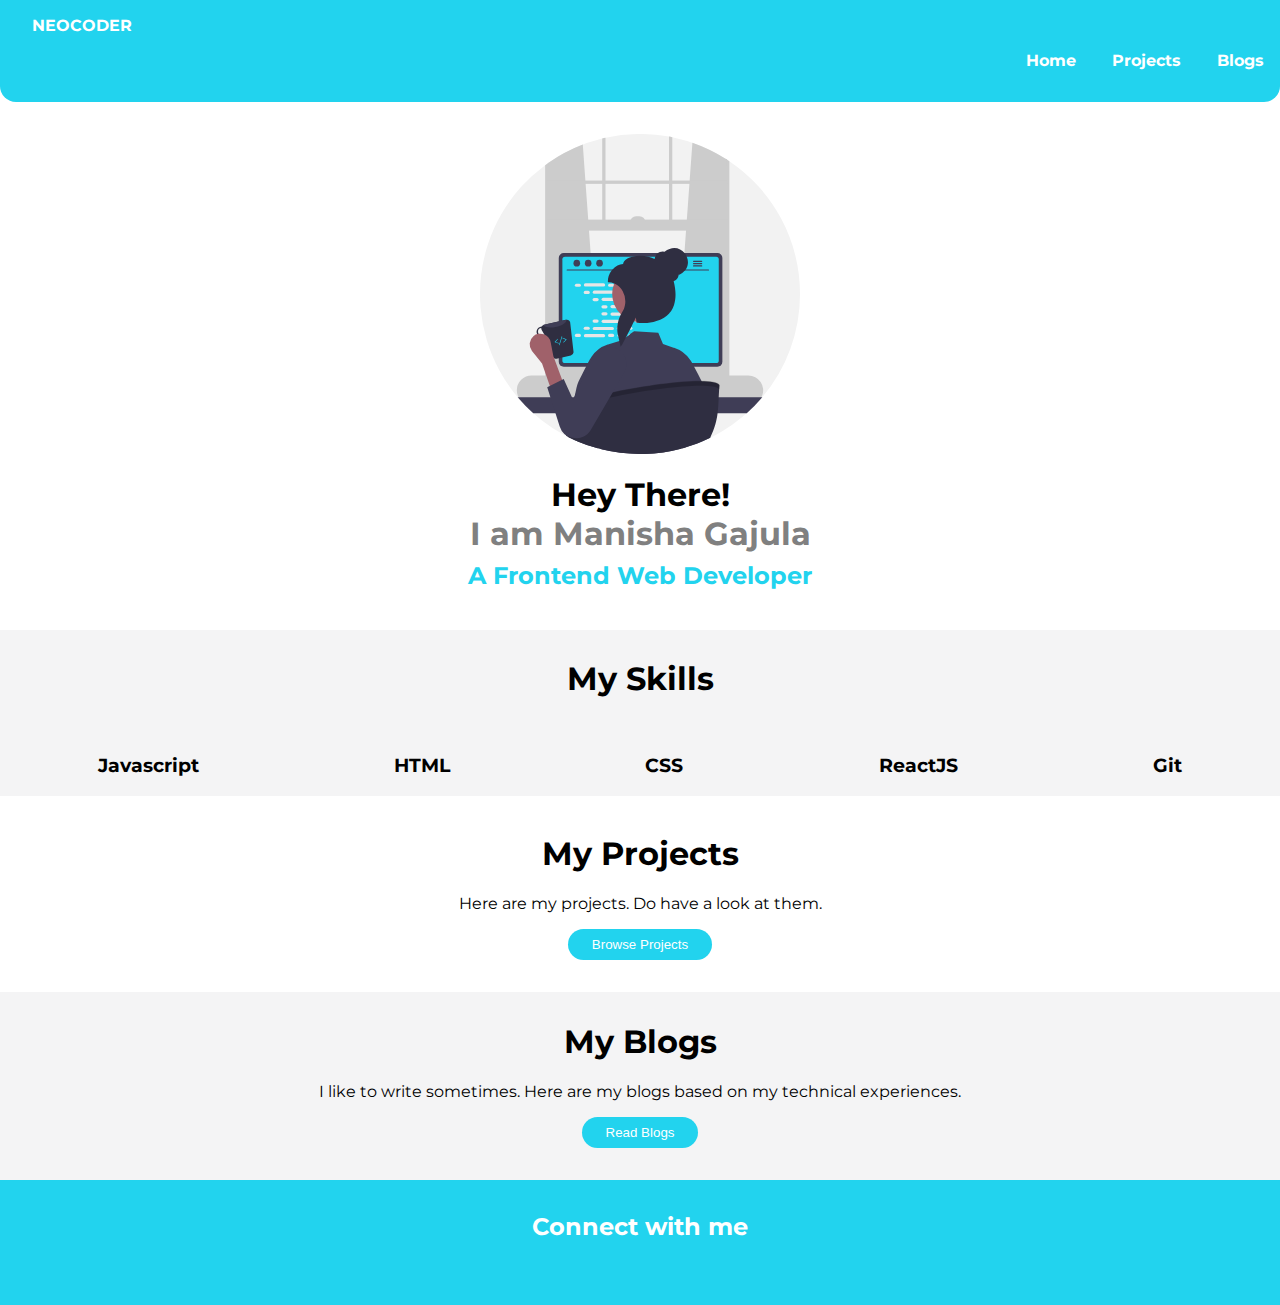
<file: index.html>
<!DOCTYPE html>
<html lang="en">
  <head>
    <meta charset="UTF-8" />
    <meta http-equiv="X-UA-Compatible" content="IE=edge" />
    <meta name="keywords" content="HTML, CSS" />
    <meta
      name="description"
      content="Hi, I am Manisha Gajula. A Full Stack Web Developer from Mumbai. Here's my portfolio where you can see all my projects and blogs."
    />
    <meta name="author" content="Manisha Gajula" />
    <meta name="viewport" content="width=device-width, initial-scale=1.0" />
    <link
      rel="stylesheet"
      href="https://cdnjs.cloudflare.com/ajax/libs/font-awesome/6.2.0/css/all.min.css"
      integrity="sha512-xh6O/CkQoPOWDdYTDqeRdPCVd1SpvCA9XXcUnZS2FmJNp1coAFzvtCN9BmamE+4aHK8yyUHUSCcJHgXloTyT2A=="
      crossorigin="anonymous"
      referrerpolicy="no-referrer"
    />
    <link href="style.css" rel="stylesheet" />
    <title>Manisha Gajula</title>
  </head>
  <body>
    <!--navigation code-->
    <nav class="navigation">
      <div class="nav-container">
        <div class="header">
          <a class="linked" href="/index.html">NEOCODER</a>
        </div>

        <ul class="nav-link">
          <li class="link">
            <a class="active linked" href="/index.html">Home</a>
          </li>

          <li class="link">
            <a class="linked" href="/project.html">Projects</a>
          </li>

          <li class="link">
            <a class="linked" href="/blogs.html">Blogs</a>
          </li>
        </ul>
      </div>
    </nav>

    <!--header and image code-->

    <header>
      <img src="images/hero.svg" />
      <h1 class="heading">
        Hey There! <br /><span class="heading-name"> I am Manisha Gajula </span
        ><br />
        <span class="heading-profile"> A Frontend Web Developer</span>
      </h1>
    </header>

    <!--myskills code-->

    <main>
      <section id="totalskills" class="icons section">
        <h1 class="skills">My Skills</h1>

        <div class="skills-icons">
          <div class="jsicon skill-info">
            <i class="fa-brands fa-square-js fa-4x"></i>
            <div>
              <h3>Javascript</h3>
            </div>
          </div>

          <div class="htmlicon skill-info">
            <i class="fa-brands fa-html5 fa-4x"></i>
            <h3>HTML</h3>
          </div>

          <div class="cssicon skill-info">
            <i class="fa-brands fa-css3-alt fa-4x"></i>
            <h3>CSS</h3>
          </div>

          <div class="reactjs skill-info">
            <i class="fa-brands fa-react fa-4x"></i>
            <h3>ReactJS</h3>
          </div>

          <div class="git skill-info">
            <i class="fa-brands fa-square-github fa-4x"></i>
            <h3>Git</h3>
          </div>
        </div>
      </section>

      <section class="projects">
        <h1>My Projects</h1>
        <p>Here are my projects. Do have a look at them.</p>

        <div class="browsebutton">
          <button type="button" class="btn">
            <a href="project.html">Browse Projects</a>
          </button>
        </div>
      </section>

      <section class="blogs">
        <h1>My Blogs</h1>
        <p>
          I like to write sometimes. Here are my blogs based on my technical
          experiences.
        </p>
        <button type="button" class="btn">
          <a href="blogs.html">Read Blogs</a>
        </button>
      </section>

      <footer class="footer">
        <div class="footer-heading">Connect with me</div>
        <div class="sociallinks">
          <div class="linkedinicon">
            <a href="https://www.linkedin.com/in/manishagajula/" target="_blank"
              ><i class="fa-brands fa-linkedin-in fa-2x footer-icon"></i
            ></a>
          </div>

          <div class="twittericon">
            <a href="https://twitter.com/ManishaG15" target="_blank"
              ><i class="fa-brands fa-twitter fa-2x footer-icon"></i
            ></a>
          </div>

          <div class="githubicon">
            <a href="https://github.com/manishagajula" target="_blank"
              ><i class="fa-brands fa-github fa-2x footer-icon"></i
            ></a>
          </div>
        </div>
      </footer>
    </main>
  </body>
</html>
</file>
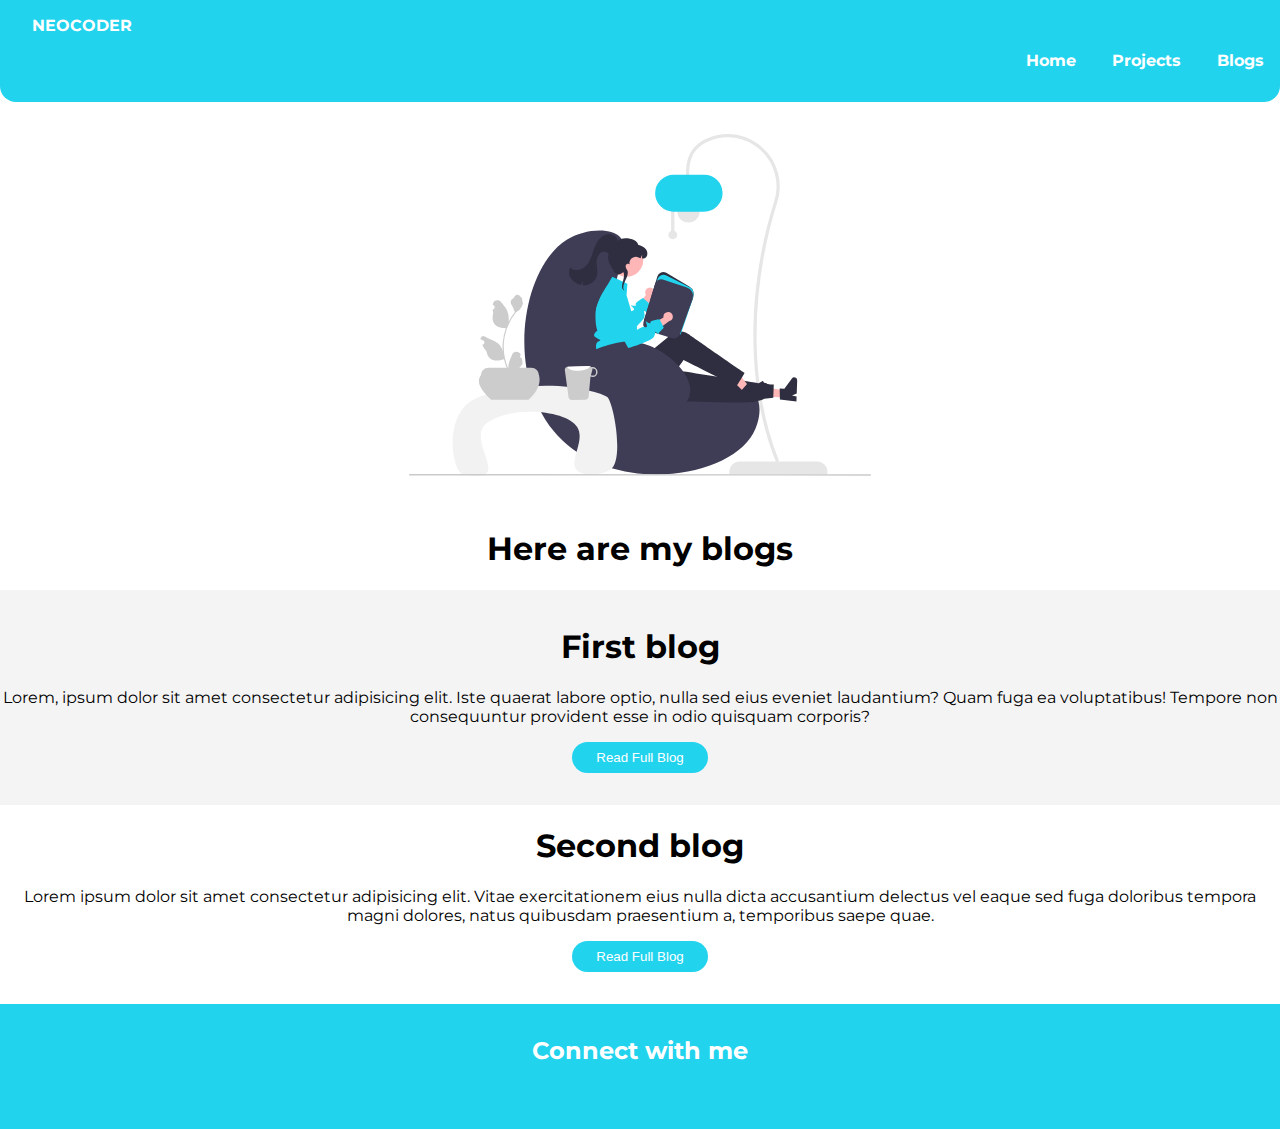
<file: blogs.html>
<!DOCTYPE html>
<html lang="en">
  <head>
    <meta charset="UTF-8" />
    <meta http-equiv="X-UA-Compatible" content="IE=edge" />
    <meta name="viewport" content="width=device-width, initial-scale=1.0" />
    <link
      rel="stylesheet"
      href="https://cdnjs.cloudflare.com/ajax/libs/font-awesome/6.2.0/css/all.min.css"
      integrity="sha512-xh6O/CkQoPOWDdYTDqeRdPCVd1SpvCA9XXcUnZS2FmJNp1coAFzvtCN9BmamE+4aHK8yyUHUSCcJHgXloTyT2A=="
      crossorigin="anonymous"
      referrerpolicy="no-referrer"
    />
    <link href="blogs.css" rel="stylesheet" />
    <title>Blogs | Manisha Gajula</title>
  </head>
  <body>
      <!--navigation code-->
      <nav class="navigation">
        <div class="nav-container">
          <div class="header">
            <a class="linked" href="/index.html">NEOCODER</a>
          </div>
  
          <ul class="nav-link">
            <li class="link">
              <a class="linked" href="/index.html">Home</a>
            </li>
  
            <li class="link">
              <a class="linked" href="/project.html">Projects</a>
            </li>
  
            <li class="link">
              <a class="linked active" href="/blogs.html">Blogs</a>
            </li>
          </ul>
        </div>
      </nav>

      <header>

          <img src="images/blog.svg" class="blog-image" />
        
      <h1 class="heading">Here are my blogs</h1>
      </header>

      <section id=" blogpage" class="blogsection">

        <div class="firstblog">
          <h1> First blog</h1>
          <p>Lorem, ipsum dolor sit amet consectetur adipisicing elit. Iste quaerat labore optio, nulla sed eius eveniet laudantium? Quam fuga ea voluptatibus! Tempore non consequuntur provident esse in odio quisquam corporis?</p>
          <button type="button" class="btn">
            <a href="/firstblog.html" target="_blank">Read Full Blog</a>
          </button>
        </div>
    
        <div class="secondblog">
          <h1> Second blog</h1>
          <p>Lorem ipsum dolor sit amet consectetur adipisicing elit. Vitae exercitationem eius nulla dicta accusantium delectus vel eaque sed fuga doloribus tempora magni dolores, natus quibusdam praesentium a, temporibus saepe quae.</p>
          <button type="button" class="btn">
            <a href="/secondblog.html" target="_blank">Read Full Blog</a>
          </button>
        </div>

      </section>

      <footer class="footer">
        <div class="footer-heading">Connect with me</div>
        <div class="sociallinks">
          <div class="linkedinicon">
            <a href="https://www.linkedin.com/in/manishagajula/" target="_blank"
              ><i class="fa-brands fa-linkedin-in fa-2x footer-icon"></i
            ></a>
          </div>

          <div class="twittericon">
            <a href="https://twitter.com/ManishaG15" target="_blank"
              ><i class="fa-brands fa-twitter fa-2x footer-icon"></i
            ></a>
          </div>

          <div class="githubicon">
            <a href="https://github.com/manishagajula" target="_blank"
              ><i class="fa-brands fa-github fa-2x footer-icon"></i
            ></a>
          </div>
        </div>
      </footer>
    </main>
  </body>
</html>
</file>
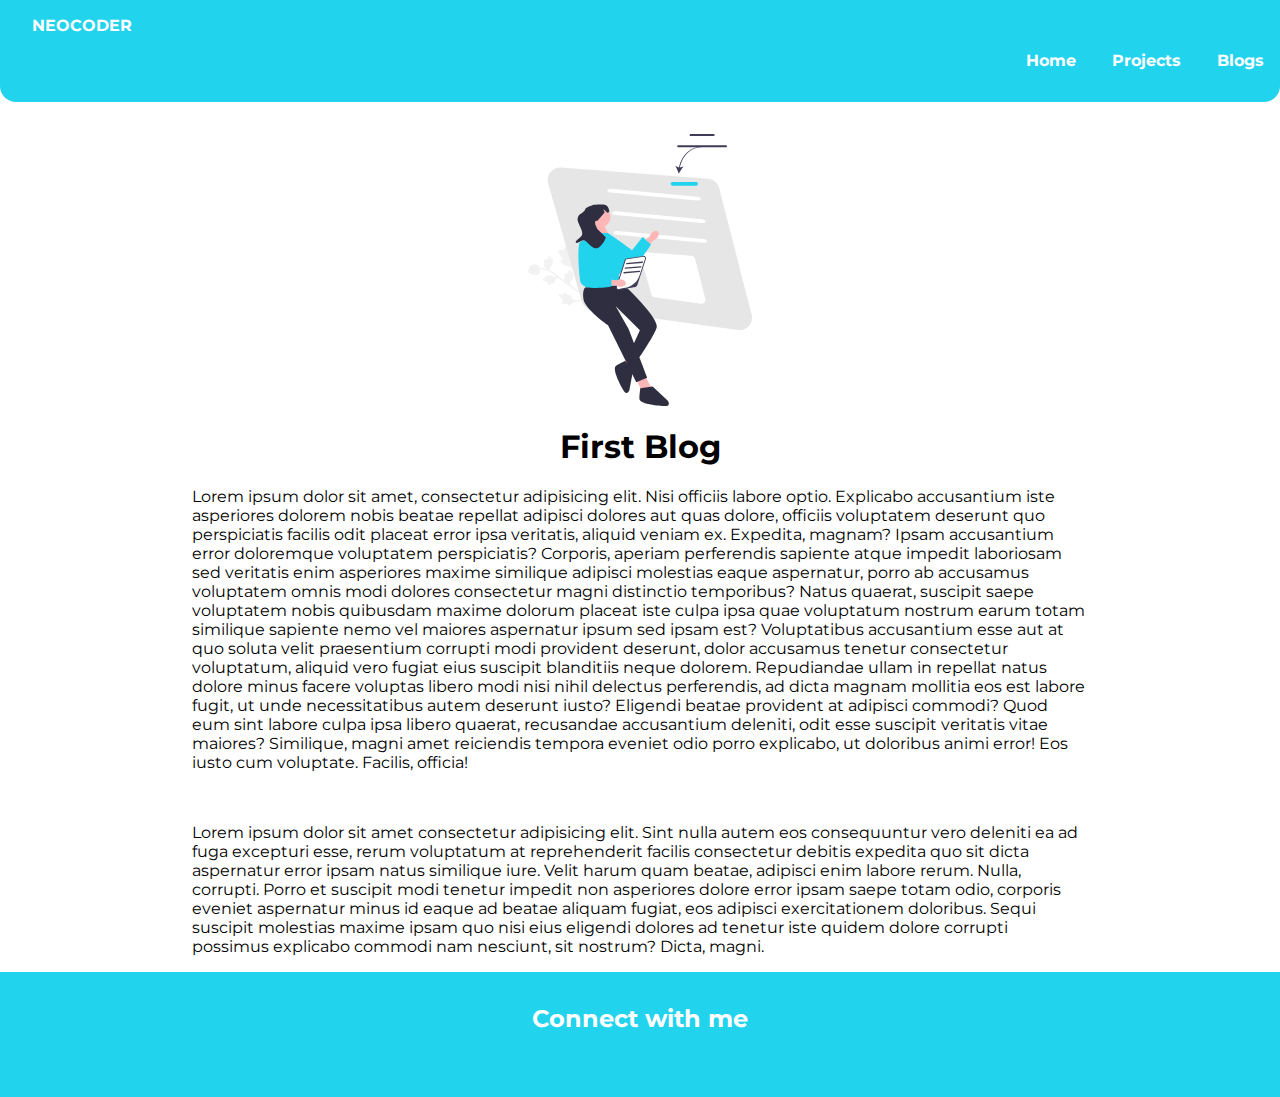
<file: firstblog.html>
<!DOCTYPE html>
<html lang="en">
  <head>
    <meta charset="UTF-8" />
    <meta http-equiv="X-UA-Compatible" content="IE=edge" />
    <meta name="keywords" content="HTML, CSS" />
    <meta
      name="description"
      content="Hi, I am Manisha Gajula. A Full Stack Web Developer from Mumbai. Here's my portfolio where you can see all my projects and blogs."
    />
    <meta name="author" content="Manisha Gajula" />
    <meta name="viewport" content="width=device-width, initial-scale=1.0" />
    <link
      rel="stylesheet"
      href="https://cdnjs.cloudflare.com/ajax/libs/font-awesome/6.2.0/css/all.min.css"
      integrity="sha512-xh6O/CkQoPOWDdYTDqeRdPCVd1SpvCA9XXcUnZS2FmJNp1coAFzvtCN9BmamE+4aHK8yyUHUSCcJHgXloTyT2A=="
      crossorigin="anonymous"
      referrerpolicy="no-referrer"
    />
    <link href="firstblog.css" rel="stylesheet" />
    <title>First Blog | Manisha Gajula</title>
  </head>

  <body>
    <!--navigation code-->
    <nav class="navigation">
      <div class="nav-container">
        <div class="header">
          <a class="linked" href="/index.html">NEOCODER</a>
        </div>

        <ul class="nav-link">
          <li class="link">
            <a class="active linked" href="/index.html">Home</a>
          </li>

          <li class="link">
            <a class="linked" href="/project.html">Projects</a>
          </li>

          <li class="link">
            <a class="linked" href="/blogs.html">Blogs</a>
          </li>
        </ul>
      </div>
    </nav>

    <header>
      <img src="/images/firstblogimg.svg" />
      <h1>First Blog</h1>
      <p>
        Lorem ipsum dolor sit amet, consectetur adipisicing elit. Nisi officiis
        labore optio. Explicabo accusantium iste asperiores dolorem nobis beatae
        repellat adipisci dolores aut quas dolore, officiis voluptatem deserunt
        quo perspiciatis facilis odit placeat error ipsa veritatis, aliquid
        veniam ex. Expedita, magnam? Ipsam accusantium error doloremque
        voluptatem perspiciatis? Corporis, aperiam perferendis sapiente atque
        impedit laboriosam sed veritatis enim asperiores maxime similique
        adipisci molestias eaque aspernatur, porro ab accusamus voluptatem omnis
        modi dolores consectetur magni distinctio temporibus? Natus quaerat,
        suscipit saepe voluptatem nobis quibusdam maxime dolorum placeat iste
        culpa ipsa quae voluptatum nostrum earum totam similique sapiente nemo
        vel maiores aspernatur ipsum sed ipsam est? Voluptatibus accusantium
        esse aut at quo soluta velit praesentium corrupti modi provident
        deserunt, dolor accusamus tenetur consectetur voluptatum, aliquid vero
        fugiat eius suscipit blanditiis neque dolorem. Repudiandae ullam in
        repellat natus dolore minus facere voluptas libero modi nisi nihil
        delectus perferendis, ad dicta magnam mollitia eos est labore fugit, ut
        unde necessitatibus autem deserunt iusto? Eligendi beatae provident at
        adipisci commodi? Quod eum sint labore culpa ipsa libero quaerat,
        recusandae accusantium deleniti, odit esse suscipit veritatis vitae
        maiores? Similique, magni amet reiciendis tempora eveniet odio porro
        explicabo, ut doloribus animi error! Eos iusto cum voluptate. Facilis,
        officia!
      </p>
</br>
      <p>
        Lorem ipsum dolor sit amet consectetur adipisicing elit. Sint nulla
        autem eos consequuntur vero deleniti ea ad fuga excepturi esse, rerum
        voluptatum at reprehenderit facilis consectetur debitis expedita quo sit
        dicta aspernatur error ipsam natus similique iure. Velit harum quam
        beatae, adipisci enim labore rerum. Nulla, corrupti. Porro et suscipit
        modi tenetur impedit non asperiores dolore error ipsam saepe totam odio,
        corporis eveniet aspernatur minus id eaque ad beatae aliquam fugiat, eos
        adipisci exercitationem doloribus. Sequi suscipit molestias maxime ipsam
        quo nisi eius eligendi dolores ad tenetur iste quidem dolore corrupti
        possimus explicabo commodi nam nesciunt, sit nostrum? Dicta, magni.
      </p>
    </header>

    <footer class="footer">
        <div class="footer-heading">Connect with me</div>
        <div class="sociallinks">
          <div class="linkedinicon">
            <a href="https://www.linkedin.com/in/manishagajula/" target="_blank"
              ><i class="fa-brands fa-linkedin-in fa-2x footer-icon"></i
            ></a>
          </div>

          <div class="twittericon">
            <a href="https://twitter.com/ManishaG15" target="_blank"
              ><i class="fa-brands fa-twitter fa-2x footer-icon"></i
            ></a>
          </div>

          <div class="githubicon">
            <a href="https://github.com/manishagajula" target="_blank"
              ><i class="fa-brands fa-github fa-2x footer-icon"></i
            ></a>
          </div>
        </div>
      </footer>
  </body>
</html>
</file>
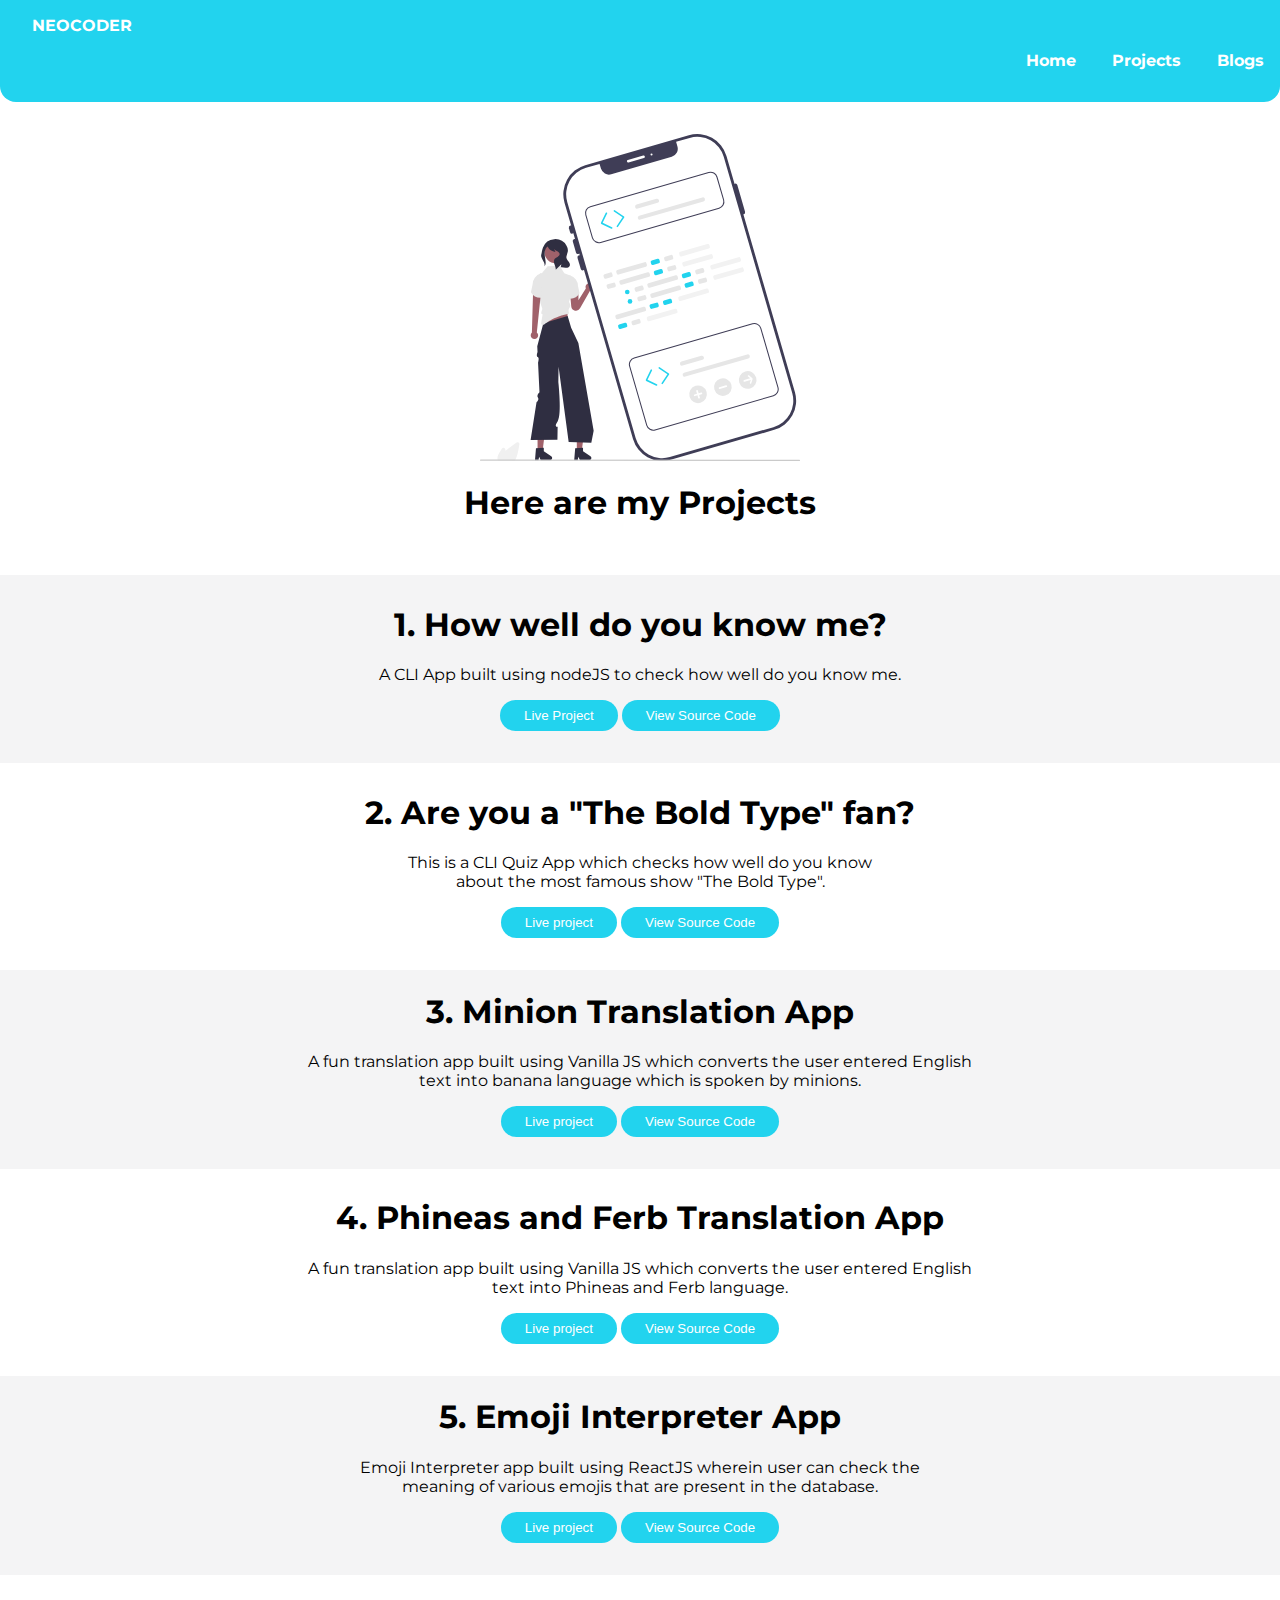
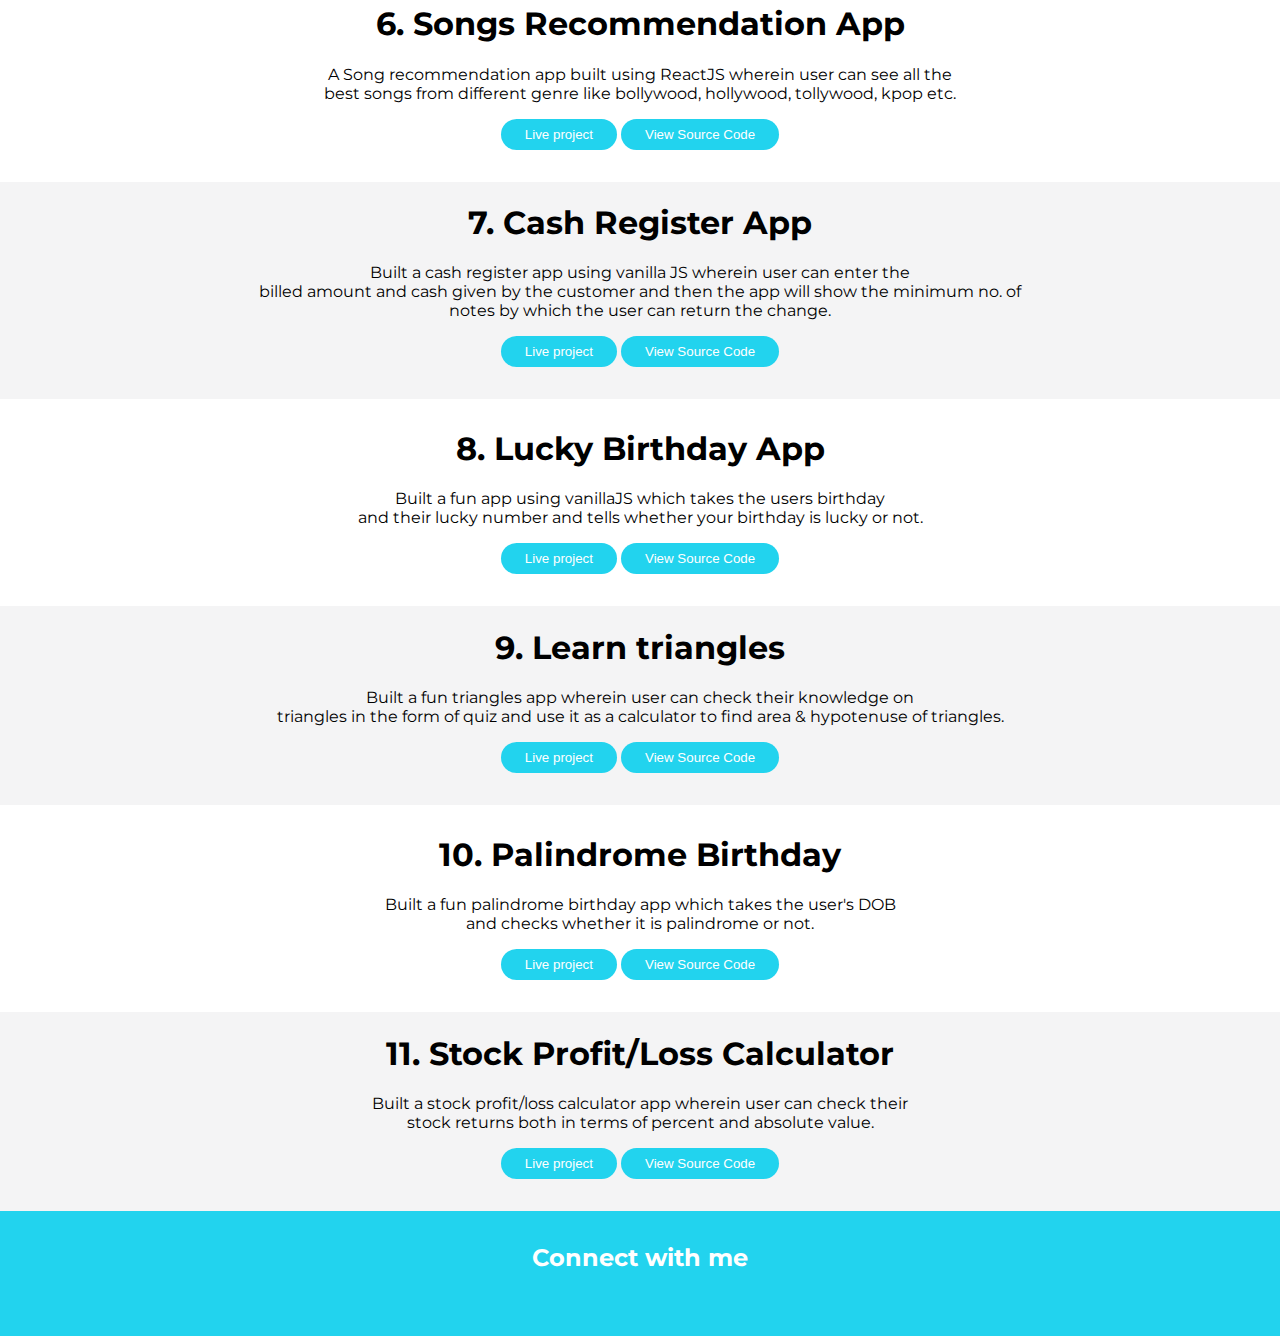
<file: project.html>
<!DOCTYPE html>
<html lang="en">
  <head>
    <meta charset="UTF-8" />
    <meta http-equiv="X-UA-Compatible" content="IE=edge" />
    <meta name="viewport" content="width=device-width, initial-scale=1.0" />
    <link
      rel="stylesheet"
      href="https://cdnjs.cloudflare.com/ajax/libs/font-awesome/6.2.0/css/all.min.css"
      integrity="sha512-xh6O/CkQoPOWDdYTDqeRdPCVd1SpvCA9XXcUnZS2FmJNp1coAFzvtCN9BmamE+4aHK8yyUHUSCcJHgXloTyT2A=="
      crossorigin="anonymous"
      referrerpolicy="no-referrer"
    />
    <link href="projects.css" rel="stylesheet" />
    <title>Projects | Manisha Gajula</title>
  </head>
  <body>
    <!--navigation code-->
    <nav class="navigation">
      <div class="nav-container">
        <div class="header">
          <a class="linked" href="/index.html">NEOCODER</a>
        </div>

        <ul class="nav-link">
          <li class="link">
            <a class="linked" href="/index.html">Home</a>
          </li>

          <li class="link">
            <a class="linked" href="/project.html">Projects</a>
          </li>

          <li class="link">
            <a class="linked active" href="/blogs.html">Blogs</a>
          </li>
        </ul>
      </div>
    </nav>

     <!--header and image code-->

     <header>
      <img src="images/project.svg" />
      <h1 class="heading">Here are my Projects</h1>
    </header>

<section>
  <div class="firstproject">
  <h1>1. How well do you know me?</h1>
  <p>A CLI App built using nodeJS to check how well do you know me.</p>
  <button type="button" class="btn">
    <a href="https://replit.com/@manishagajula/How-well-do-you-know-me/?embed=1&output=1" target="_blank">Live Project</a></button>

  <button type="button" class="btn">
    <a href="https://github.com/manishagajula/How-well-do-you-know-me-quiz" target="_blank">View Source Code</a>
  </button>
</div>

<div class="secondproject">
  <h1>2. Are you a "The Bold Type" fan? </h1>
  <p>This is a CLI Quiz App which checks how well do you know <br> about the most famous show "The Bold Type".   
</p>
  <button type="button" class="btn">
    <a href="https://replit.com/@manishagajula/The-Bold-Type-Quiz/?embed=1&output=1" target="_blank">Live project</a>
  </button>

  <button type="button" class="btn">
    <a href="https://github.com/manishagajula/The-Bold-Type-Quiz" target="_blank">View Source Code</a>
  </button>
</div>

<div class="thirdproject">
  <h1>3. Minion Translation App </h1>
  <p>A fun translation app built using Vanilla JS which converts the user entered English <br>text into banana language which is spoken by minions.   
</p>
  <button type="button" class="btn">
    <a href="https://minionlanguageapp.netlify.app/" target="_blank">Live project</a>
  </button>

  <button type="button" class="btn">
    <a href="https://github.com/manishagajula/banana-speak-app" target="_blank">View Source Code</a>
  </button>
</div>

<div class="fourthproject">
  <h1>4. Phineas and Ferb Translation App </h1>
  <p>A fun translation app built using Vanilla JS which converts the user entered English<br> text into Phineas and Ferb language.   
</p>
  <button type="button" class="btn">
    <a href="https://phineasandferb-translator.netlify.app/" target="_blank">Live project</a>
  </button>

  <button type="button" class="btn">
    <a href="https://github.com/manishagajula/Phineas-and-Ferb-Translator" target="_blank">View Source Code</a>
  </button>
</div>

<div class="fifthproject">
  <h1>5. Emoji Interpreter App </h1>
  <p>Emoji Interpreter app built using ReactJS wherein user can check the <br>meaning of various emojis that are present in the database. 
</p>
  <button type="button" class="btn">
    <a href="https://o0qk58.codesandbox.io" target="_blank">Live project</a>
  </button>

  <button type="button" class="btn">
    <a href="https://github.com/manishagajula/Emoji-Interpreter" target="_blank">View Source Code</a>
  </button>
</div>

<div class="sixthproject">
  <h1>6. Songs Recommendation App </h1>
  <p>A Song recommendation app built using ReactJS wherein user can see all the <br>best songs from different genre like bollywood, hollywood, tollywood, kpop etc.
</p>
  <button type="button" class="btn">
    <a href="https://d4d1iv.csb.app/" target="_blank">Live project</a>
  </button>

  <button type="button" class="btn">
    <a href="https://github.com/manishagajula/songs-app" target="_blank">View Source Code</a>
  </button>
</div>

<div class="seventhproject">
  <h1>7. Cash Register App </h1>
  <p>Built a cash register app using vanilla JS wherein user can enter the<br> billed amount and cash given by the customer and then the app will show the minimum no. of <br>notes by which the user can return the change.  
</p>
  <button type="button" class="btn">
    <a href="https://cashregisterappnew.netlify.app/" target="_blank">Live project</a>
  </button>

  <button type="button" class="btn">
    <a href="https://github.com/manishagajula/Cash-Register-App" target="_blank">View Source Code</a>
  </button>
</div>

<div class="Eightproject">
  <h1>8. Lucky Birthday App </h1>
  <p>Built a fun app using vanillaJS which takes the users birthday <br>and their lucky number and tells whether your birthday is lucky or not. 
</p>
  <button type="button" class="btn">
    <a href="https://luckybirthdayappnew.netlify.app/" target="_blank">Live project</a>
  </button>

  <button type="button" class="btn">
    <a href="https://github.com/manishagajula/Lucky-Birthday-App" target="_blank">View Source Code</a>
  </button>
</div>

<div class="Ninethproject">
  <h1>9. Learn triangles </h1>
  <p>Built a fun triangles app wherein user can check their knowledge on <br>triangles in the form of quiz and use it as a calculator to find area & hypotenuse of triangles.   
</p>
  <button type="button" class="btn">
    <a href="https://learntrianglesapp.netlify.app/" target="_blank">Live project</a>
  </button>

  <button type="button" class="btn">
    <a href="https://github.com/manishagajula/Learn-Triangles" target="_blank">View Source Code</a>
  </button>
</div>

<div class="Tenthproject">
  <h1>10. Palindrome Birthday </h1>
  <p>Built a fun palindrome birthday app which takes the user's DOB <br>and checks whether it is palindrome or not. 
</p>
  <button type="button" class="btn">
    <a href="https://palindrombirthdayapp.netlify.app/" target="_blank">Live project</a>
  </button>

  <button type="button" class="btn">
    <a href="https://github.com/manishagajula/Palindrome-birthday" target="_blank">View Source Code</a>
  </button>
</div>

<div class="Eleventhproject">
  <h1>11. Stock Profit/Loss Calculator </h1>
  <p>Built a stock profit/loss calculator app wherein user can check their <br>stock returns both in terms of percent and absolute value.  
</p>
  <button type="button" class="btn">
    <a href="https://stockprofitandlosscal.netlify.app/" target="_blank">Live project</a>
  </button>

  <button type="button" class="btn">
    <a href="https://github.com/manishagajula/Stock-Pofit-or-Loss-calculator" target="_blank">View Source Code</a>
  </button>
</div>
</section>
 
<footer class="footer">
  <div class="footer-heading">Connect with me</div>
  <div class="sociallinks">
    <div class="linkedinicon">
      <a href="https://www.linkedin.com/in/manishagajula/" target="_blank"
        ><i class="fa-brands fa-linkedin-in fa-2x footer-icon"></i
      ></a>
    </div>

    <div class="twittericon">
      <a href="https://twitter.com/ManishaG15" target="_blank"
        ><i class="fa-brands fa-twitter fa-2x footer-icon"></i
      ></a>
    </div>

    <div class="githubicon">
      <a href="https://github.com/manishagajula" target="_blank"
        ><i class="fa-brands fa-github fa-2x footer-icon"></i
      ></a>
    </div>
  </div>
</footer>
</main>
</body>
</html>
</file>
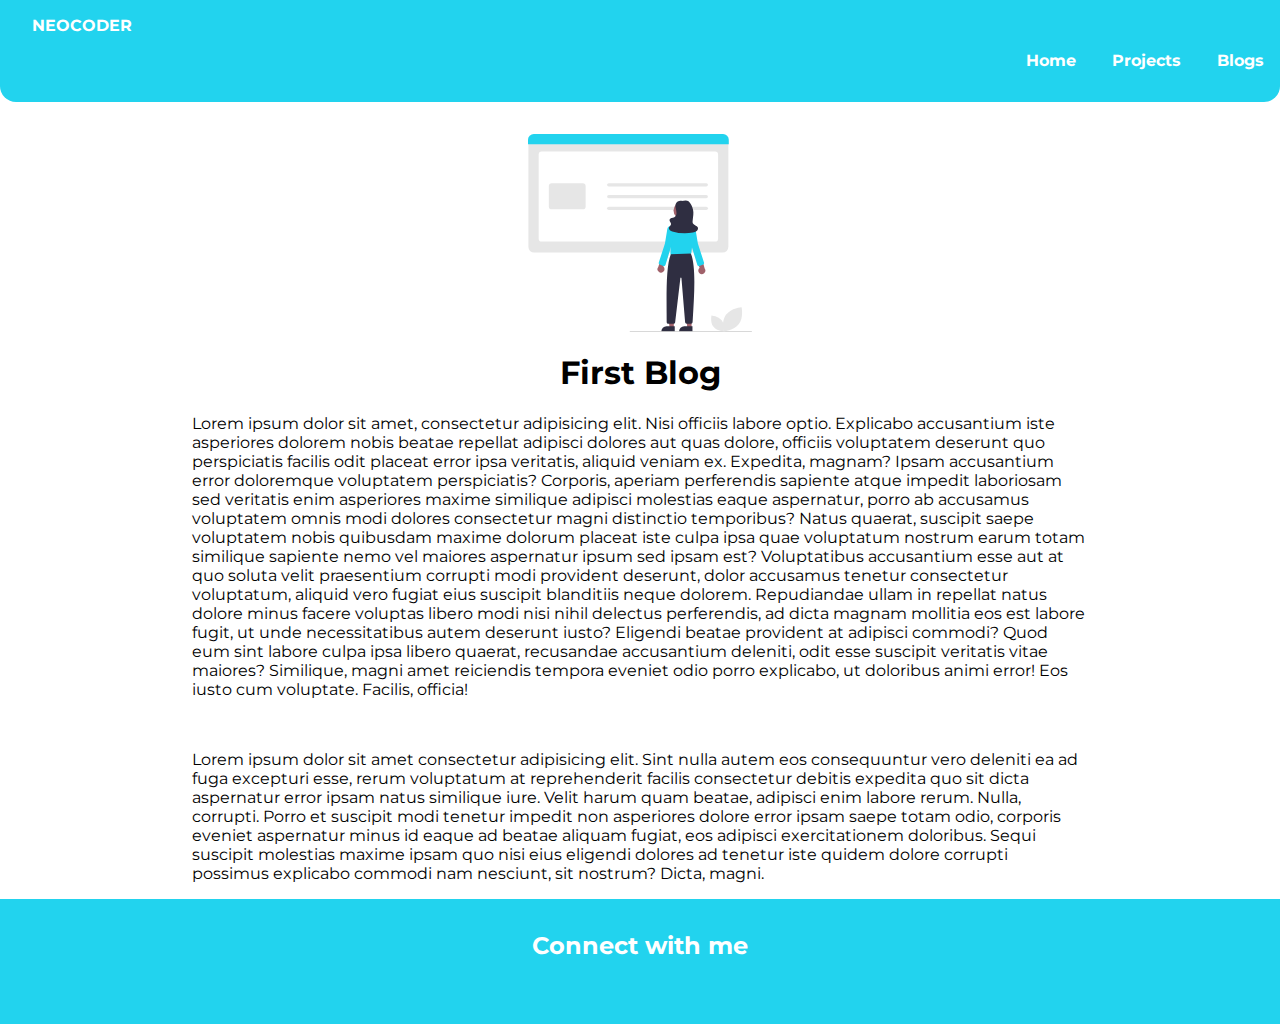
<file: secondblog.html>
<!DOCTYPE html>
<html lang="en">
  <head>
    <meta charset="UTF-8" />
    <meta http-equiv="X-UA-Compatible" content="IE=edge" />
    <meta name="keywords" content="HTML, CSS" />
    <meta
      name="description"
      content="Hi, I am Manisha Gajula. A Full Stack Web Developer from Mumbai. Here's my portfolio where you can see all my projects and blogs."
    />
    <meta name="author" content="Manisha Gajula" />
    <meta name="viewport" content="width=device-width, initial-scale=1.0" />
    <link
      rel="stylesheet"
      href="https://cdnjs.cloudflare.com/ajax/libs/font-awesome/6.2.0/css/all.min.css"
      integrity="sha512-xh6O/CkQoPOWDdYTDqeRdPCVd1SpvCA9XXcUnZS2FmJNp1coAFzvtCN9BmamE+4aHK8yyUHUSCcJHgXloTyT2A=="
      crossorigin="anonymous"
      referrerpolicy="no-referrer"
    />
    <link href="secondblog.css" rel="stylesheet" />
    <title>Second Blog | Manisha Gajula</title>
  </head>

  <body>
    <!--navigation code-->
    <nav class="navigation">
      <div class="nav-container">
        <div class="header">
          <a class="linked" href="/index.html">NEOCODER</a>
        </div>

        <ul class="nav-link">
          <li class="link">
            <a class="active linked" href="/index.html">Home</a>
          </li>

          <li class="link">
            <a class="linked" href="/project.html">Projects</a>
          </li>

          <li class="link">
            <a class="linked" href="/blogs.html">Blogs</a>
          </li>
        </ul>
      </div>
    </nav>

    <header>
      <img src="/images/secondblog.svg" />
      <h1>First Blog</h1>
      <p>
        Lorem ipsum dolor sit amet, consectetur adipisicing elit. Nisi officiis
        labore optio. Explicabo accusantium iste asperiores dolorem nobis beatae
        repellat adipisci dolores aut quas dolore, officiis voluptatem deserunt
        quo perspiciatis facilis odit placeat error ipsa veritatis, aliquid
        veniam ex. Expedita, magnam? Ipsam accusantium error doloremque
        voluptatem perspiciatis? Corporis, aperiam perferendis sapiente atque
        impedit laboriosam sed veritatis enim asperiores maxime similique
        adipisci molestias eaque aspernatur, porro ab accusamus voluptatem omnis
        modi dolores consectetur magni distinctio temporibus? Natus quaerat,
        suscipit saepe voluptatem nobis quibusdam maxime dolorum placeat iste
        culpa ipsa quae voluptatum nostrum earum totam similique sapiente nemo
        vel maiores aspernatur ipsum sed ipsam est? Voluptatibus accusantium
        esse aut at quo soluta velit praesentium corrupti modi provident
        deserunt, dolor accusamus tenetur consectetur voluptatum, aliquid vero
        fugiat eius suscipit blanditiis neque dolorem. Repudiandae ullam in
        repellat natus dolore minus facere voluptas libero modi nisi nihil
        delectus perferendis, ad dicta magnam mollitia eos est labore fugit, ut
        unde necessitatibus autem deserunt iusto? Eligendi beatae provident at
        adipisci commodi? Quod eum sint labore culpa ipsa libero quaerat,
        recusandae accusantium deleniti, odit esse suscipit veritatis vitae
        maiores? Similique, magni amet reiciendis tempora eveniet odio porro
        explicabo, ut doloribus animi error! Eos iusto cum voluptate. Facilis,
        officia!
      </p>
</br>
      <p>
        Lorem ipsum dolor sit amet consectetur adipisicing elit. Sint nulla
        autem eos consequuntur vero deleniti ea ad fuga excepturi esse, rerum
        voluptatum at reprehenderit facilis consectetur debitis expedita quo sit
        dicta aspernatur error ipsam natus similique iure. Velit harum quam
        beatae, adipisci enim labore rerum. Nulla, corrupti. Porro et suscipit
        modi tenetur impedit non asperiores dolore error ipsam saepe totam odio,
        corporis eveniet aspernatur minus id eaque ad beatae aliquam fugiat, eos
        adipisci exercitationem doloribus. Sequi suscipit molestias maxime ipsam
        quo nisi eius eligendi dolores ad tenetur iste quidem dolore corrupti
        possimus explicabo commodi nam nesciunt, sit nostrum? Dicta, magni.
      </p>
    </header>

    <footer class="footer">
        <div class="footer-heading">Connect with me</div>
        <div class="sociallinks">
          <div class="linkedinicon">
            <a href="https://www.linkedin.com/in/manishagajula/" target="_blank"
              ><i class="fa-brands fa-linkedin-in fa-2x footer-icon"></i
            ></a>
          </div>

          <div class="twittericon">
            <a href="https://twitter.com/ManishaG15" target="_blank"
              ><i class="fa-brands fa-twitter fa-2x footer-icon"></i
            ></a>
          </div>

          <div class="githubicon">
            <a href="https://github.com/manishagajula" target="_blank"
              ><i class="fa-brands fa-github fa-2x footer-icon"></i
            ></a>
          </div>
        </div>
      </footer>
  </body>
</html>
</file>
<file: style.css>
@import url("https://fonts.googleapis.com/css2?family=Montserrat:wght@400;700&display=swap");

.navigation {
  background-color: #22d3ee;
  padding-left: 2rem;
  border-bottom-right-radius: 1rem;
  border-bottom-left-radius: 1rem;
  padding-bottom: 1rem;
  padding-top: 1rem;
}

.link {
  display: inline;
  padding: 1rem;
}

.nav-link {
  text-align: right;
}

body {
  font-family: "Montserrat", sans-serif;
  margin: 0;
}

.linked {
  color: white;
  font-weight: bold;
  text-decoration: none;
}

.active {
  color: white;
  text-decoration: none;
  font-weight: bold;
}

.navigation .active {
  color: white;
}

.heading-name {
  padding-top: 5em;
  color: grey;
  padding-left: 0em;
  font-size: xx-large;
  text-align: center;
}

.heading-profile {
  color: #22d3ee;
  padding-left: 0em;
  padding-top: 56rem;
  font-size: x-large;
}

.heading {
  padding-left: 0em;
  padding-top: 0em;
  font-size: xx-large;
  text-align: center;
  padding-bottom: 1rem;
}

.header {
  font-weight: bold;
}

/* main {
  display: flex;
  flex-direction: column;
  justify-content: center;
  align-items: center;
} */

img {
  margin-left: auto;
  margin-right: auto;
  display: block;
  position: relative;
  max-width: 25%;
  max-height: 25%;
  margin-top: 2rem;
}

#totalskills {
  text-align: center;
  padding-top: 0.5rem;
  padding-bottom: 0rem;
  background-color: #f4f4f5;
}

.skills {
  padding-bottom: 1rem;
}

.skill-info {
  display: flex;
  flex-direction: column;
  justify-content: space-around;
  align-items: center;
}

.skills-icons {
  display: flex;
  justify-content: space-around;
  align-items: center;
}

.fa-square-js {
  color: #f0db4f;
}

.fa-html5 {
  color: #e34c26;
}

.fa-css3-alt {
  color: #264de4;
}

.fa-react {
  color: #61dbfb;
}

.fa-square-github {
  color: purple;
}

.projects {
  text-align: center;
  padding-bottom: 2rem;
  padding-top: 1rem;
}

.blogs {
  text-align: center;
  background-color: #f4f4f5;
  padding-top: 0.5rem;
  padding-bottom: 1rem;
}

.blogs {
  font-size: 1rem;
  padding-bottom: 2rem;
}

/* .btn {
  background-color: white;
  border-radius: 1rem;
  text-decoration: none;
  border-color: #22d3ee;
  min-height: 2rem;
  min-width: 8rem;
}

.btn:hover {
  background-color: #22d3ee;
  transition: 0.7s;
  color: white;
} */

.btn {
  background-color: #22d3ee;
  border-radius: 1rem;
  text-decoration: none;
  border: 1rem;
  padding: 0.5rem 1.5rem;
  color: white;
}

.btn:hover {
  border: 1px solid #22d3ee;
  background-color: white;

  /* transition: 0.7s; */
}

.btn:hover a {
  color: #22d3ee;
}

.btn a {
  text-decoration: none;
  color: white;
}

.link a:hover {
  color: grey;
  font-weight: bold;
}

.footer-icon:hover {
  background-color: #06b6d4;
  border-radius: 0.2rem;
}

.footer {
  text-align: center;
  padding-top: 2rem;
  background-color: #22d3ee;
}

.footer-heading {
  padding-bottom: 1rem;
  padding-bottom: 2rem;
  color: white;
  font-size: 1.5rem;
}

.sociallinks {
  display: flex;
  justify-content: space-around;
  align-items: center;
  padding-bottom: 2rem;
}

.linkedinicon {
  padding-left: 20rem;
  margin-left: 40rem;
}

.twittericon {
  padding-right: 4em;
  align-items: center;
  padding-left: 4rem;
}

.githubicon {
  padding-right: 20rem;
  margin-right: 40rem;
}

.fa-linkedin-in {
  color: white;
}

.fa-twitter {
  color: white;
}

.fa-github {
  color: white;
}

.footer-heading {
  font-weight: bold;
}
</file>
<file: blogs.css>
@import url("https://fonts.googleapis.com/css2?family=Montserrat:wght@400;700&display=swap");

.navigation {
  background-color: #22d3ee;
  padding-left: 2rem;
  border-bottom-right-radius: 1rem;
  border-bottom-left-radius: 1rem;
  padding-bottom: 1rem;
  padding-top: 1rem;
}

body {
  font-family: "Montserrat", sans-serif;
  margin: 0;
}

.link {
  display: inline;
  padding: 1rem;
}

.nav-link {
  text-align: right;
}

.linked {
  color: white;
  font-weight: bold;
  text-decoration: none;
}

.link a:hover {
  color: grey;
}

.heading {
  padding: 0rem;
  text-align: center;
}

header {
  display: flex;
  flex-direction: column;
  justify-content: center;
  align-items: center;
}

.blog-image {
  max-width: 100%;
  margin: 2rem auto;
  height: 38vh;
}

.firstblog {
  text-align: center;
  background-color: #f4f4f5;
  padding-bottom: 2rem;
  padding-top: 1rem;
}

.secondblog {
  text-align: center;
  padding-bottom: 2rem;
}

.btn {
  background-color: #22d3ee;
  border-radius: 1rem;
  text-decoration: none;
  border: 1rem;
  padding: 0.5rem 1.5rem;
  color: white;
}

.btn:hover {
  border: 1px solid #22d3ee;
  background-color: white;

  /* transition: 0.7s; */
}

.btn:hover a {
  color: #22d3ee;
}

.btn a {
  text-decoration: none;
  color: white;
}

.link a:hover {
  color: grey;
  font-weight: bold;
}

.footer-icon:hover {
  background-color: #06b6d4;
  border-radius: 0.2rem;
}

.footer {
  text-align: center;
  padding-top: 2rem;
  background-color: #22d3ee;
}

.footer-heading {
  padding-bottom: 1rem;
  padding-bottom: 2rem;
  color: white;
  font-size: 1.5rem;
}

.sociallinks {
  display: flex;
  justify-content: space-around;
  align-items: center;
  padding-bottom: 2rem;
}

.linkedinicon {
  padding-left: 20rem;
  margin-left: 40rem;
}

.twittericon {
  padding-right: 4em;
  align-items: center;
  padding-left: 4rem;
}

.githubicon {
  padding-right: 20rem;
  margin-right: 40rem;
}

.fa-linkedin-in {
  color: white;
}

.fa-twitter {
  color: white;
}

.fa-github {
  color: white;
}

.footer-heading {
  font-weight: bold;
}
</file>
<file: firstblog.css>
@import url("https://fonts.googleapis.com/css2?family=Montserrat:wght@400;700&display=swap");

.navigation {
  background-color: #22d3ee;
  padding-left: 2rem;
  border-bottom-right-radius: 1rem;
  border-bottom-left-radius: 1rem;
  padding-bottom: 1rem;
  padding-top: 1rem;
}

.link {
  display: inline;
  padding: 1rem;
}

.nav-link {
  text-align: right;
}

body {
  font-family: "Montserrat", sans-serif;
  margin: 0;
}

.linked {
  color: white;
  font-weight: bold;
  text-decoration: none;
}

.active {
  color: white;
  text-decoration: none;
  font-weight: bold;
}

.navigation .active {
  color: white;
}

h1 {
  text-align: center;
}

img {
  margin-left: auto;
  margin-right: auto;
  display: block;
  position: relative;
  max-width: 25%;
  max-height: 25%;
  margin-top: 2rem;
}

header {
  align-items: center;
  margin: auto;
  width: 70%;
}

.link a:hover {
  color: grey;
  font-weight: bold;
}

.footer-icon:hover {
  background-color: #06b6d4;
  border-radius: 0.2rem;
}

.footer {
  text-align: center;
  padding-top: 2rem;
  background-color: #22d3ee;
}

.footer-heading {
  padding-bottom: 1rem;
  padding-bottom: 2rem;
  color: white;
  font-size: 1.5rem;
}

.sociallinks {
  display: flex;
  justify-content: space-around;
  align-items: center;
  padding-bottom: 2rem;
}

.linkedinicon {
  padding-left: 20rem;
  margin-left: 40rem;
}

.twittericon {
  padding-right: 4em;
  align-items: center;
  padding-left: 4rem;
}

.githubicon {
  padding-right: 20rem;
  margin-right: 40rem;
}

.fa-linkedin-in {
  color: white;
}

.fa-twitter {
  color: white;
}

.fa-github {
  color: white;
}

.footer-heading {
  font-weight: bold;
}
</file>
<file: projects.css>
@import url("https://fonts.googleapis.com/css2?family=Montserrat:wght@400;700&display=swap");

.navigation {
  background-color: #22d3ee;
  padding-left: 2rem;
  border-bottom-right-radius: 1rem;
  border-bottom-left-radius: 1rem;
  padding-bottom: 1rem;
  padding-top: 1rem;
}

.link {
  display: inline;
  padding: 1rem;
}

.nav-link {
  text-align: right;
}

body {
  font-family: "Montserrat", sans-serif;
  margin: 0;
}

.linked {
  color: white;
  font-weight: bold;
  text-decoration: none;
}

.active {
  color: white;
  text-decoration: none;
  font-weight: bold;
}

.navigation .active {
  color: white;
}

img {
  margin-left: auto;
  margin-right: auto;
  display: block;
  position: relative;
  max-width: 25%;
  max-height: 25%;
  margin-top: 2rem;
}

.header {
  font-weight: bold;
}

.heading {
  text-align: center;
  padding-bottom: 2rem;
}

section {
  text-align: center;
  padding-bottom: 0rem;
  background-color: #f4f4f5;
  padding-top: 0.5rem;
}

.btn {
  background-color: #22d3ee;
  border-radius: 1rem;
  text-decoration: none;
  border: 1rem;
  padding: 0.5rem 1.5rem;
  color: white;
}

.btn:hover {
  border: 1px solid #22d3ee;
  background-color: white;

  /* transition: 0.7s; */
}

.btn:hover a {
  color: #22d3ee;
}

.btn a {
  text-decoration: none;
  color: white;
}

.firstproject {
  padding-bottom: 2rem;
}

.secondproject {
  padding-top: 0.5rem;
  background-color: white;
  padding-bottom: 2rem;
}

.thirdproject {
  padding-bottom: 2rem;
}

.fourthproject {
  padding-top: 0.5rem;
  background-color: white;
  padding-bottom: 2rem;
}

.fifthproject {
  padding-bottom: 2rem;
}

.sixthproject {
  padding-top: 0.5rem;
  background-color: white;
  padding-bottom: 2rem;
}

.seventhproject {
  padding-bottom: 2rem;
}

.Eightproject {
  padding-top: 0.5rem;
  background-color: white;
  padding-bottom: 2rem;
}

.Ninethproject {
  padding-bottom: 2rem;
}

.Tenthproject {
  padding-top: 0.5rem;
  background-color: white;
  padding-bottom: 2rem;
}

.Eleventhproject {
  padding-bottom: 2rem;
}

.link a:hover {
  color: grey;
  font-weight: bold;
}

.footer-icon:hover {
  background-color: #06b6d4;
  border-radius: 0.2rem;
}

.footer {
  text-align: center;
  padding-top: 2rem;
  background-color: #22d3ee;
}

.footer-heading {
  padding-bottom: 1rem;
  padding-bottom: 2rem;
  color: white;
  font-size: 1.5rem;
}

.sociallinks {
  display: flex;
  justify-content: space-around;
  align-items: center;
  padding-bottom: 2rem;
}

.linkedinicon {
  padding-left: 20rem;
  margin-left: 40rem;
}

.twittericon {
  padding-right: 4em;
  align-items: center;
  padding-left: 4rem;
}

.githubicon {
  padding-right: 20rem;
  margin-right: 40rem;
}

.fa-linkedin-in {
  color: white;
}

.fa-twitter {
  color: white;
}

.fa-github {
  color: white;
}

.footer-heading {
  font-weight: bold;
}
</file>
<file: secondblog.css>
@import url("https://fonts.googleapis.com/css2?family=Montserrat:wght@400;700&display=swap");

.navigation {
  background-color: #22d3ee;
  padding-left: 2rem;
  border-bottom-right-radius: 1rem;
  border-bottom-left-radius: 1rem;
  padding-bottom: 1rem;
  padding-top: 1rem;
}

.link {
  display: inline;
  padding: 1rem;
}

.nav-link {
  text-align: right;
}

body {
  font-family: "Montserrat", sans-serif;
  margin: 0;
}

.linked {
  color: white;
  font-weight: bold;
  text-decoration: none;
}

.active {
  color: white;
  text-decoration: none;
  font-weight: bold;
}

.navigation .active {
  color: white;
}

h1 {
  text-align: center;
}

img {
  margin-left: auto;
  margin-right: auto;
  display: block;
  position: relative;
  max-width: 25%;
  max-height: 25%;
  margin-top: 2rem;
}

header {
  align-items: center;
  margin: auto;
  width: 70%;
}

.link a:hover {
  color: grey;
  font-weight: bold;
}

.footer-icon:hover {
  background-color: #06b6d4;
  border-radius: 0.2rem;
}

.footer {
  text-align: center;
  padding-top: 2rem;
  background-color: #22d3ee;
}

.footer-heading {
  padding-bottom: 1rem;
  padding-bottom: 2rem;
  color: white;
  font-size: 1.5rem;
}

.sociallinks {
  display: flex;
  justify-content: space-around;
  align-items: center;
  padding-bottom: 2rem;
}

.linkedinicon {
  padding-left: 20rem;
  margin-left: 40rem;
}

.twittericon {
  padding-right: 4em;
  align-items: center;
  padding-left: 4rem;
}

.githubicon {
  padding-right: 20rem;
  margin-right: 40rem;
}

.fa-linkedin-in {
  color: white;
}

.fa-twitter {
  color: white;
}

.fa-github {
  color: white;
}

.footer-heading {
  font-weight: bold;
}
</file>
